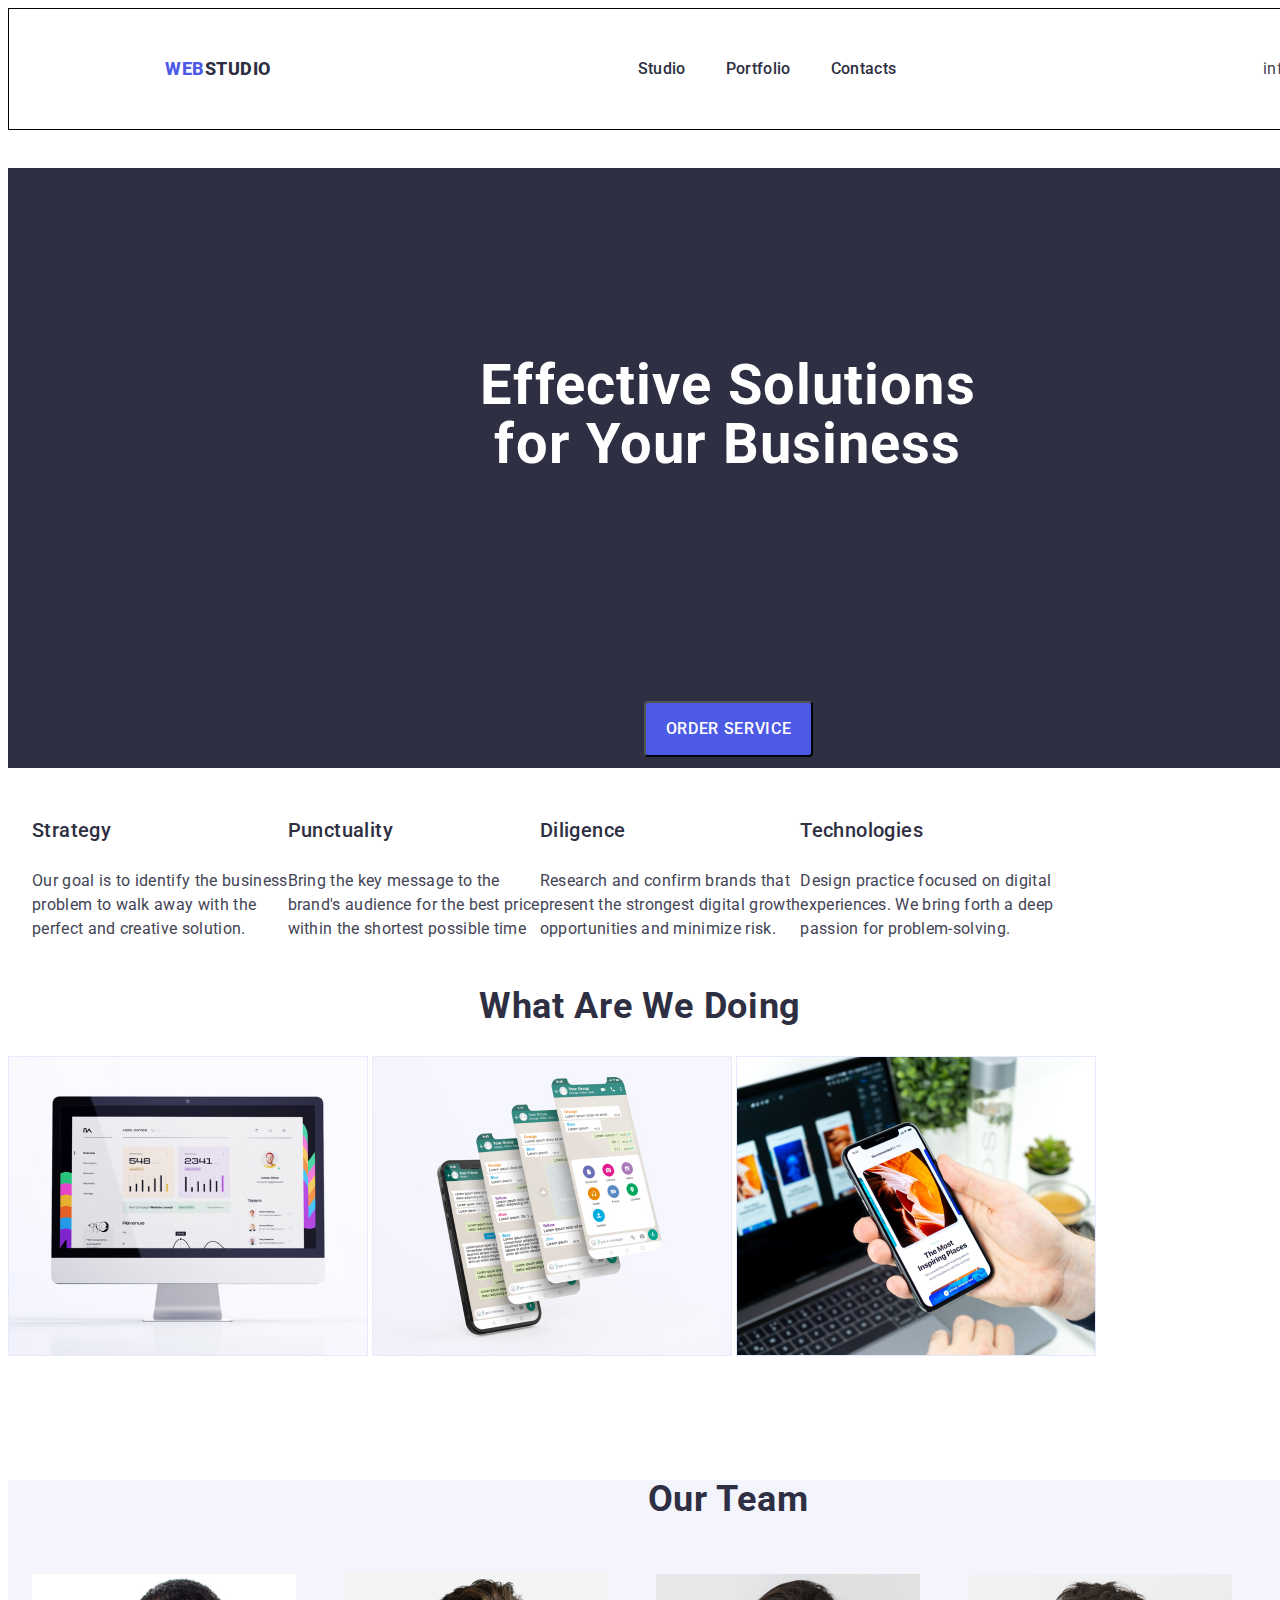
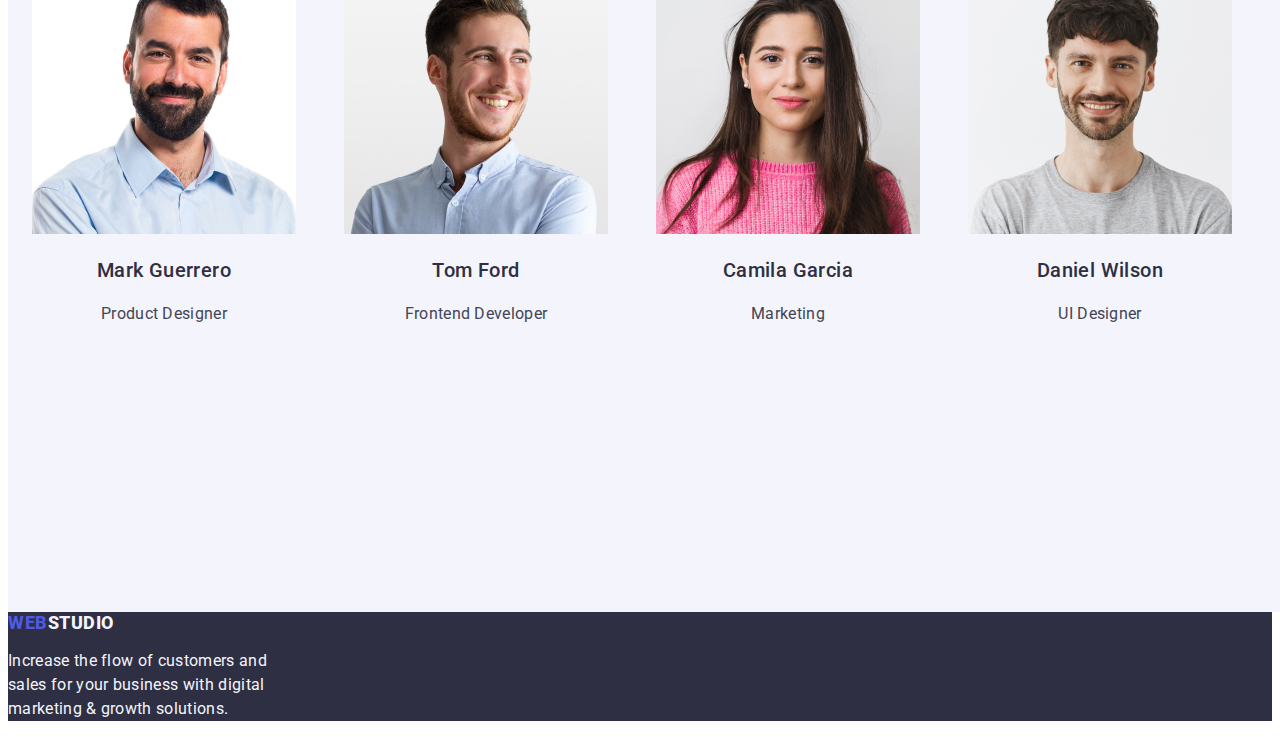
<file: index.html>
<!DOCTYPE html>
<html lang="en">

<head>
  <meta charset="UTF-8">
  <meta name="viewport" content="width=device-width, initial-scale=1.0">
  <title>Main</title>
  <link rel="preconnect" href="https://fonts.googleapis.com">
  <link rel="preconnect" href="https://fonts.gstatic.com" crossorigin>
  <link rel="stylesheet"
    href="https://fonts.googleapis.com/css2?family=Raleway:ital,wght@0,100..900;1,100..900&family=Roboto:ital,wght@0,100;0,300;0,400;0,500;0,700;0,900;1,100;1,300;1,400;1,500;1,700;1,900&display=swap">
  <link rel="stylesheet" href="css/studio.css">
</head>

<body>
  <header class="header">
    <div>
      <a href="index.html" class="logo">
        <span class="logo-web">WEB</span>
        <span class="logo-studio">STUDIO</span>
      </a>
    </div>
    <nav>
      <ul>
        <li><a href="./index.html" target="_blank">Studio</a></li>
        <li><a href="./portfolio.html" target="_blank">Portfolio</a></li>
        <li><a href="./contacts.html" target="_blank">Contacts</a></li>
      </ul>
    </nav>
    <ul class="contact">
      <li><a href="mailto:info@devstudio.com">info@devstudio.com</a></li>
      <li><a href="tel:+11-(000)-111-11-11">+11-(000)-111-11-11</a></li>
    </ul>
  </header>
  <main>
    <section class="hero-box">
      <h1>Effective Solutions<br>for Your Business</h1>
      <button type="button">
        <span>Order Service</span>
      </button>
    </section>
    <section class="company-features">
      <ul>
        <li>
          <h4>Strategy</h4>
          <p>
            Our goal is to identify the business<br>
            problem to walk away with the<br>
            perfect and creative solution.
          </p>
        </li>
        <li>
          <h4>Punctuality</h4>
          <p>
            Bring the key message to the<br>
            brand's audience for the best price<br>
            within the shortest possible time
          </p>
        </li>
        <li>
          <h4>Diligence</h4>
          <p>
            Research and confirm brands that<br>
            present the strongest digital growth<br>
            opportunities and minimize risk.
          </p>
        </li>
        <li>
          <h4>Technologies</h4>
          <p>
            Design practice focused on digital<br>
            experiences. We bring forth a deep<br>
            passion for problem-solving.
          </p>
        </li>
      </ul>
    </section>
    <section class="company-occupation">
      <h2>What Are We Doing</h2>
      <img src="./images/img1.jpg" alt="monitor">
      <img src="./images/img2.jpg" alt="phoneapp">
      <img src=" ./images/img3.jpg" alt="phonescreen">
    </section>
    <section class="team-box">
      <h2>Our Team</h2>
      <ul>
        <li>
          <img src="./images/img4.jpg" alt="MarkGuerrero">
          <h3>Mark Guerrero</h3>
          <p>Product Designer</p>
        </li>
        <li>
          <img src="images/img5.jpg" alt="TomFord">
          <h3>Tom Ford</h3>
          <p>Frontend Developer</p>
        </li>
        <li>
          <img src="./images/img6.jpg" alt="CamilaGarcia">
          <h3>Camila Garcia</h3>
          <p>Marketing</p>
        </li>
        <li>
          <img src="./images/img7.jpg" alt="DanielWilson">
          <h3>Daniel Wilson</h3>
          <p>UI Designer</p>
        </li>
      </ul>
    </section>
  </main>
  <footer>
    <div>
      <a href="index.html" class="logo">
        <span class="logo-web">WEB</span>
        <span class="logo-studio-footer">STUDIO</span>
      </a>
    </div>
    <p>
      Increase the flow of customers and<br>
      sales for your business with digital<br>
      marketing & growth solutions.
    </p>
  </footer>
</body>

</html>
</file>
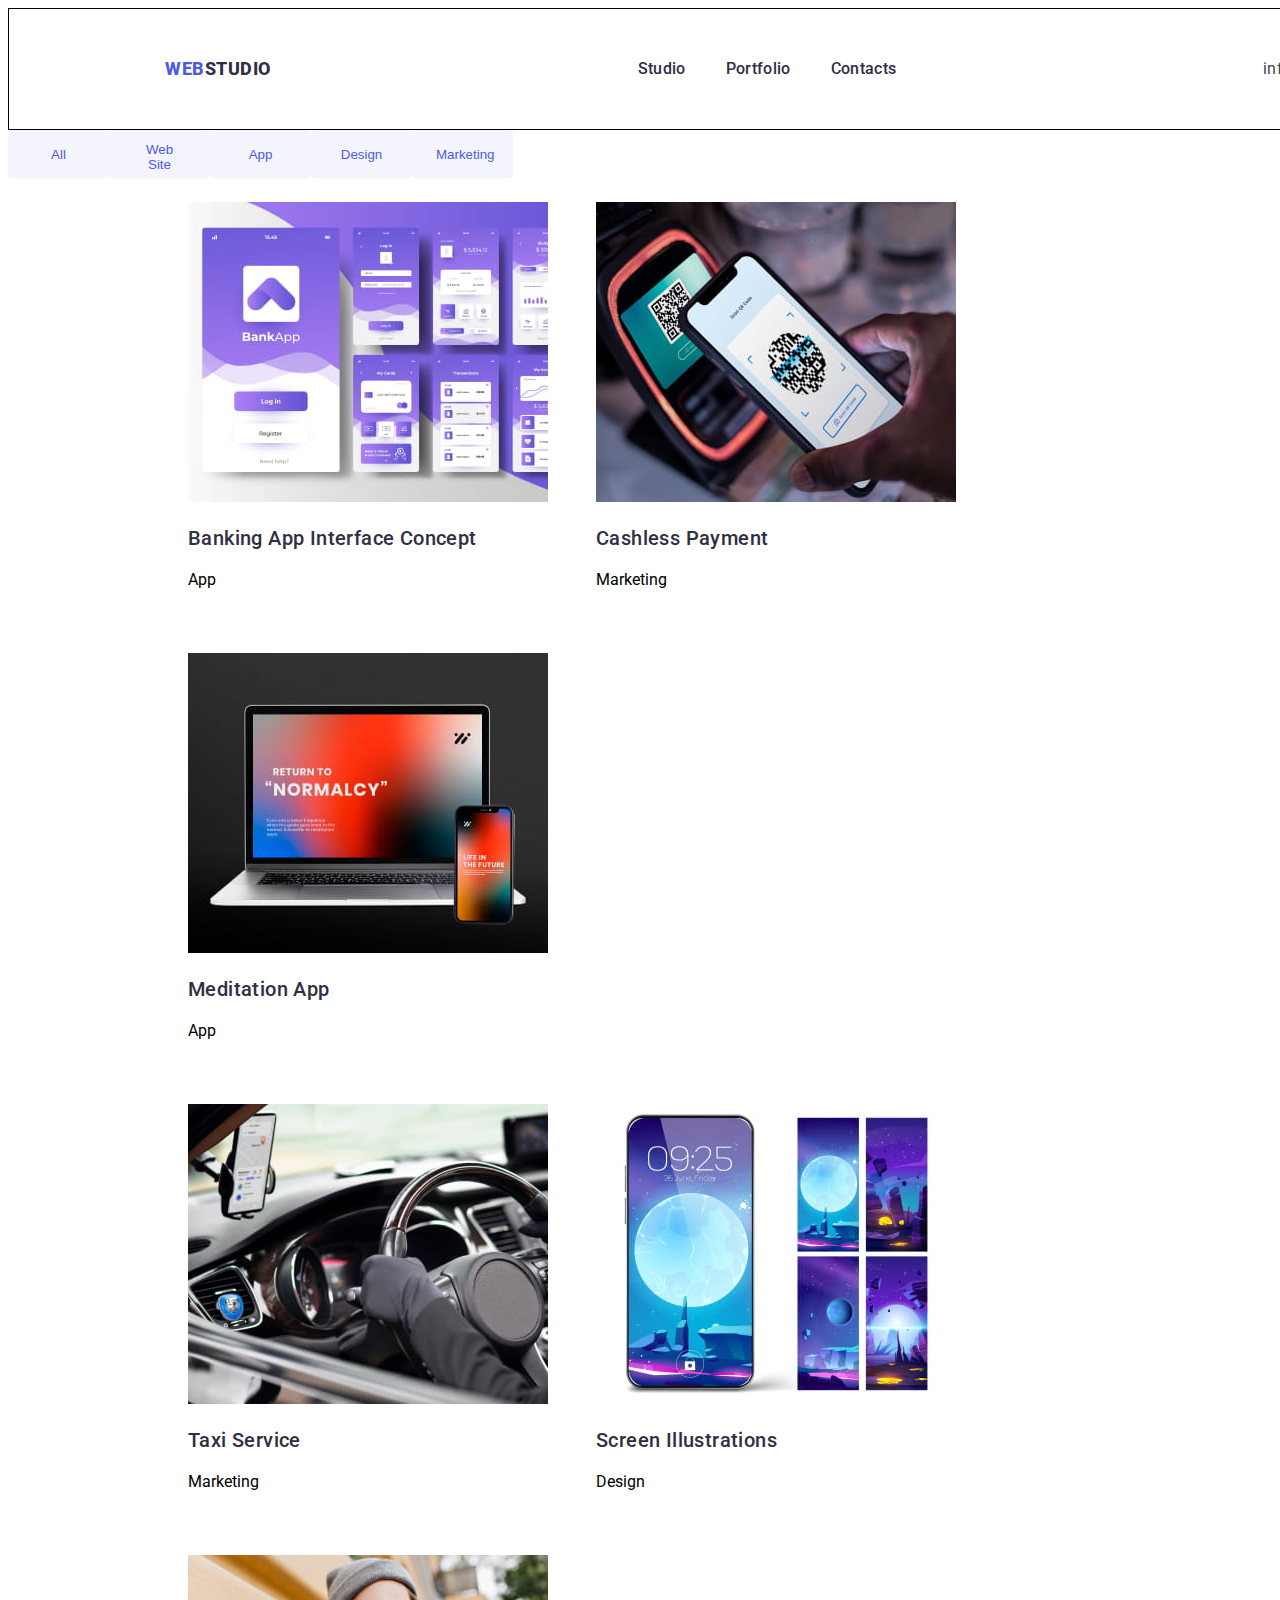
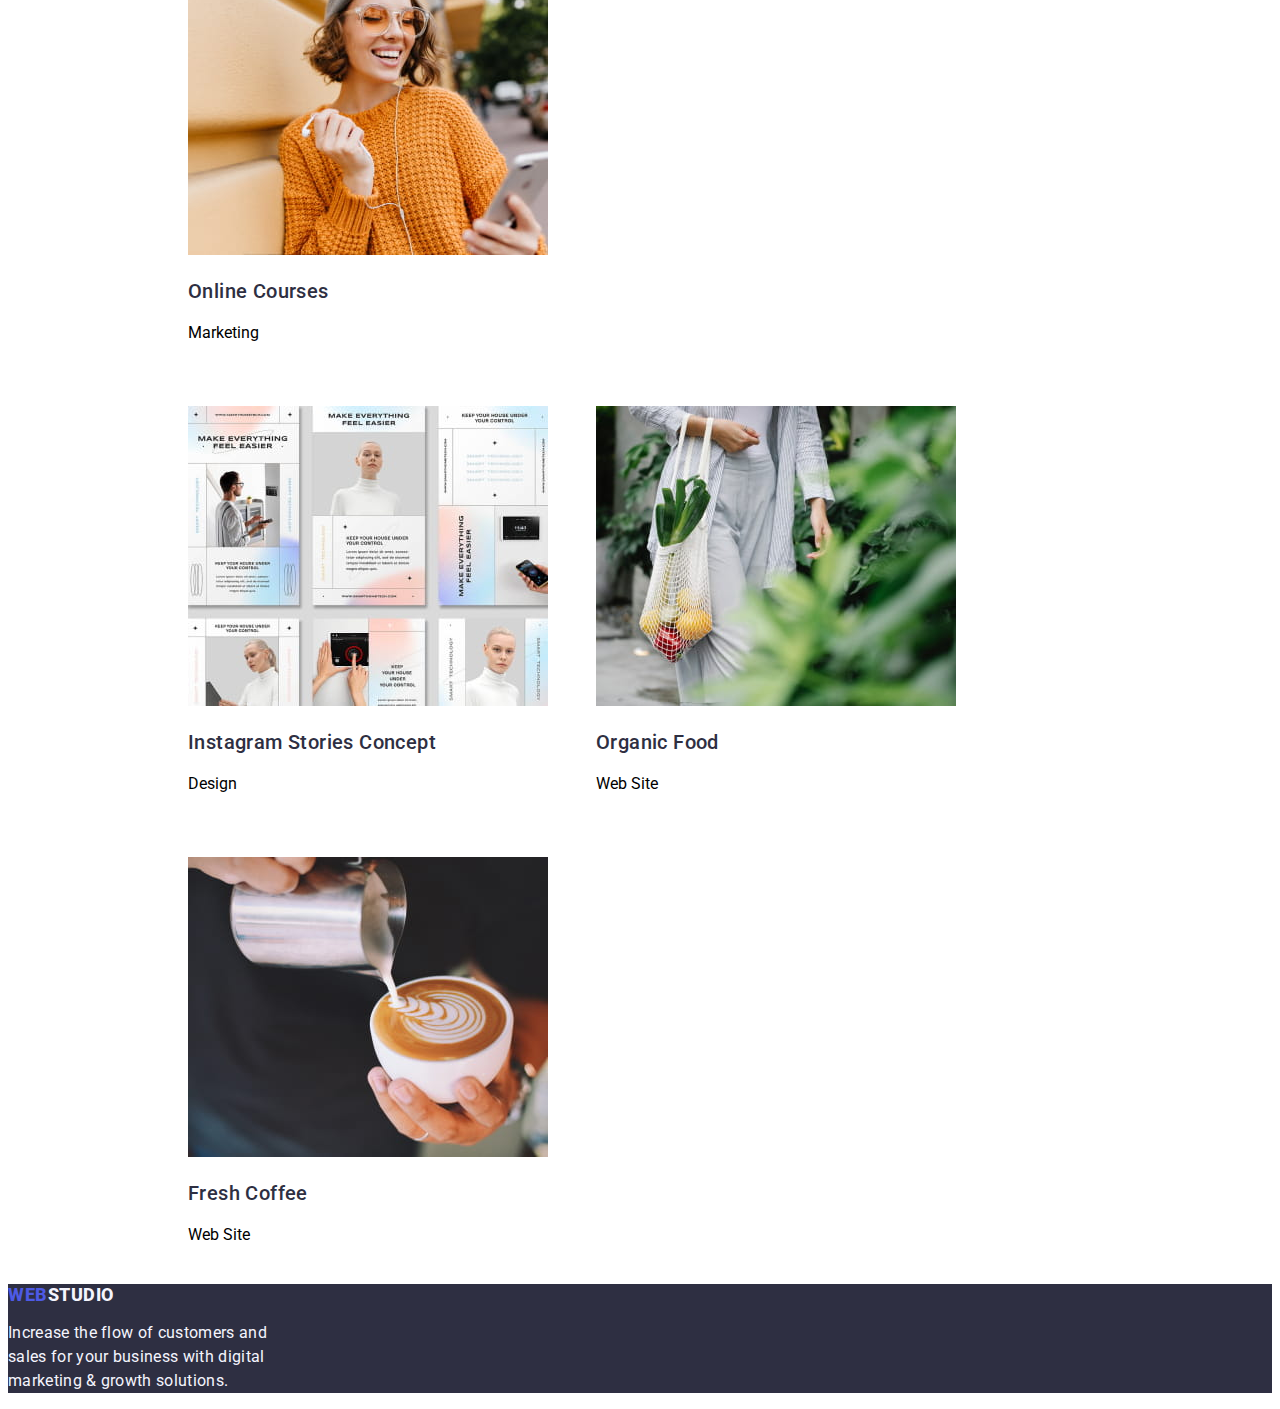
<file: portfolio.html>
<!DOCTYPE html>
<html lang="en">

<head>
  <meta charset="UTF-8">
  <meta name="viewport" content="width=device-width, initial-scale=1.0">
  <link rel="preconnect" href="https://fonts.googleapis.com">
  <link rel="preconnect" href="https://fonts.gstatic.com" crossorigin>
  <link
    href="https://fonts.googleapis.com/css2?family=Roboto:ital,wght@0,100;0,300;0,400;0,500;0,700;0,900;1,100;1,300;1,400;1,500;1,700;1,900&display=swap"
    rel="stylesheet">
  <link rel="stylesheet" href="css/portfolio.css">
  <title>Portfolio</title>
</head>

<body>
  <header class="header">
    <div>
      <a href="index.html" class="logo">
        <span class="logo-web">WEB</span>
        <span class="logo-studio">STUDIO</span>
      </a>
    </div>
    <nav>
      <ul>
        <li><a href="./index.html" target="_blank">Studio</a></li>
        <li><a href="./portfolio.html" target="_blank">Portfolio</a></li>
        <li><a href="./contacts.html" target="_blank">Contacts</a></li>
      </ul>
    </nav>
    <ul class="contact">
      <li><a href="mailto:info@devstudio.com">info@devstudio.com</a></li>
      <li><a href="tel:+11-(000)-111-11-11">+11-(000)-111-11-11</a></li>
    </ul>
  </header>
  <main>
    <div class="filter-buttons">
      <ul>
        <li><button type="button">All</button></li>
        <li><button type="button">Web Site</button></li>
        <li><button type="button">App</button></li>
        <li><button type="button">Design</button></li>
        <li><button type="button">Marketing</button></li>
      </ul>
    </div>
    <section class="filter-images">
      <ul>
        <li>
          <img src="images/banking-app.jpg" alt="banking-app">
          <h3>Banking App Interface Concept</h3>
          <p>App</p>
        </li>
        <li>
          <img src="images/cashless-payment.jpg" alt="cashless-payment">
          <h3>Cashless Payment</h3>
          <p>Marketing</p>
        </li>
        <li>
          <img src="images/meditation-app.jpg" alt="meditation-app">
          <h3>Meditation App</h3>
          <p>App</p>
        </li>
        <li>
          <img src="images/taxi-service.jpg" alt="taxi-service">
          <h3>Taxi Service</h3>
          <p>Marketing</p>
        </li>
        <li>
          <img src="images/screen-illustrations.jpg" alt="screen-illustrations">
          <h3>Screen Illustrations</h3>
          <p>Design</p>
        </li>
        <li>
          <img src="images/online-courses.jpg" alt="online-courses">
          <h3>Online Courses</h3>
          <p>Marketing</p>
        </li>
        <li>
          <img src="images/instagram-stories.jpg" alt="instagram-stories">
          <h3>Instagram Stories Concept</h3>
          <p>Design</p>
        </li>
        <li>
          <img src=" images/organic-food.jpg" alt="organic-food">
          <h3>Organic Food</h3>
          <p>Web Site</p>
        </li>
        <li>
          <img src="images/fresh-coffee.jpg" alt="fresh-coffee">
          <h3>Fresh Coffee</h3>
          <p>Web Site</p>
        </li>
      </ul>
    </section>
  </main>
  <footer>
    <div>
      <a href="index.html" class="logo">
        <span class="logo-web">WEB</span>
        <span class="logo-studio-footer">STUDIO</span>
      </a>
    </div>
    <p>
      Increase the flow of customers and<br>
      sales for your business with digital<br>
      marketing &amp; growth solutions.
    </p>
  </footer>
</body>

</html>
</file>
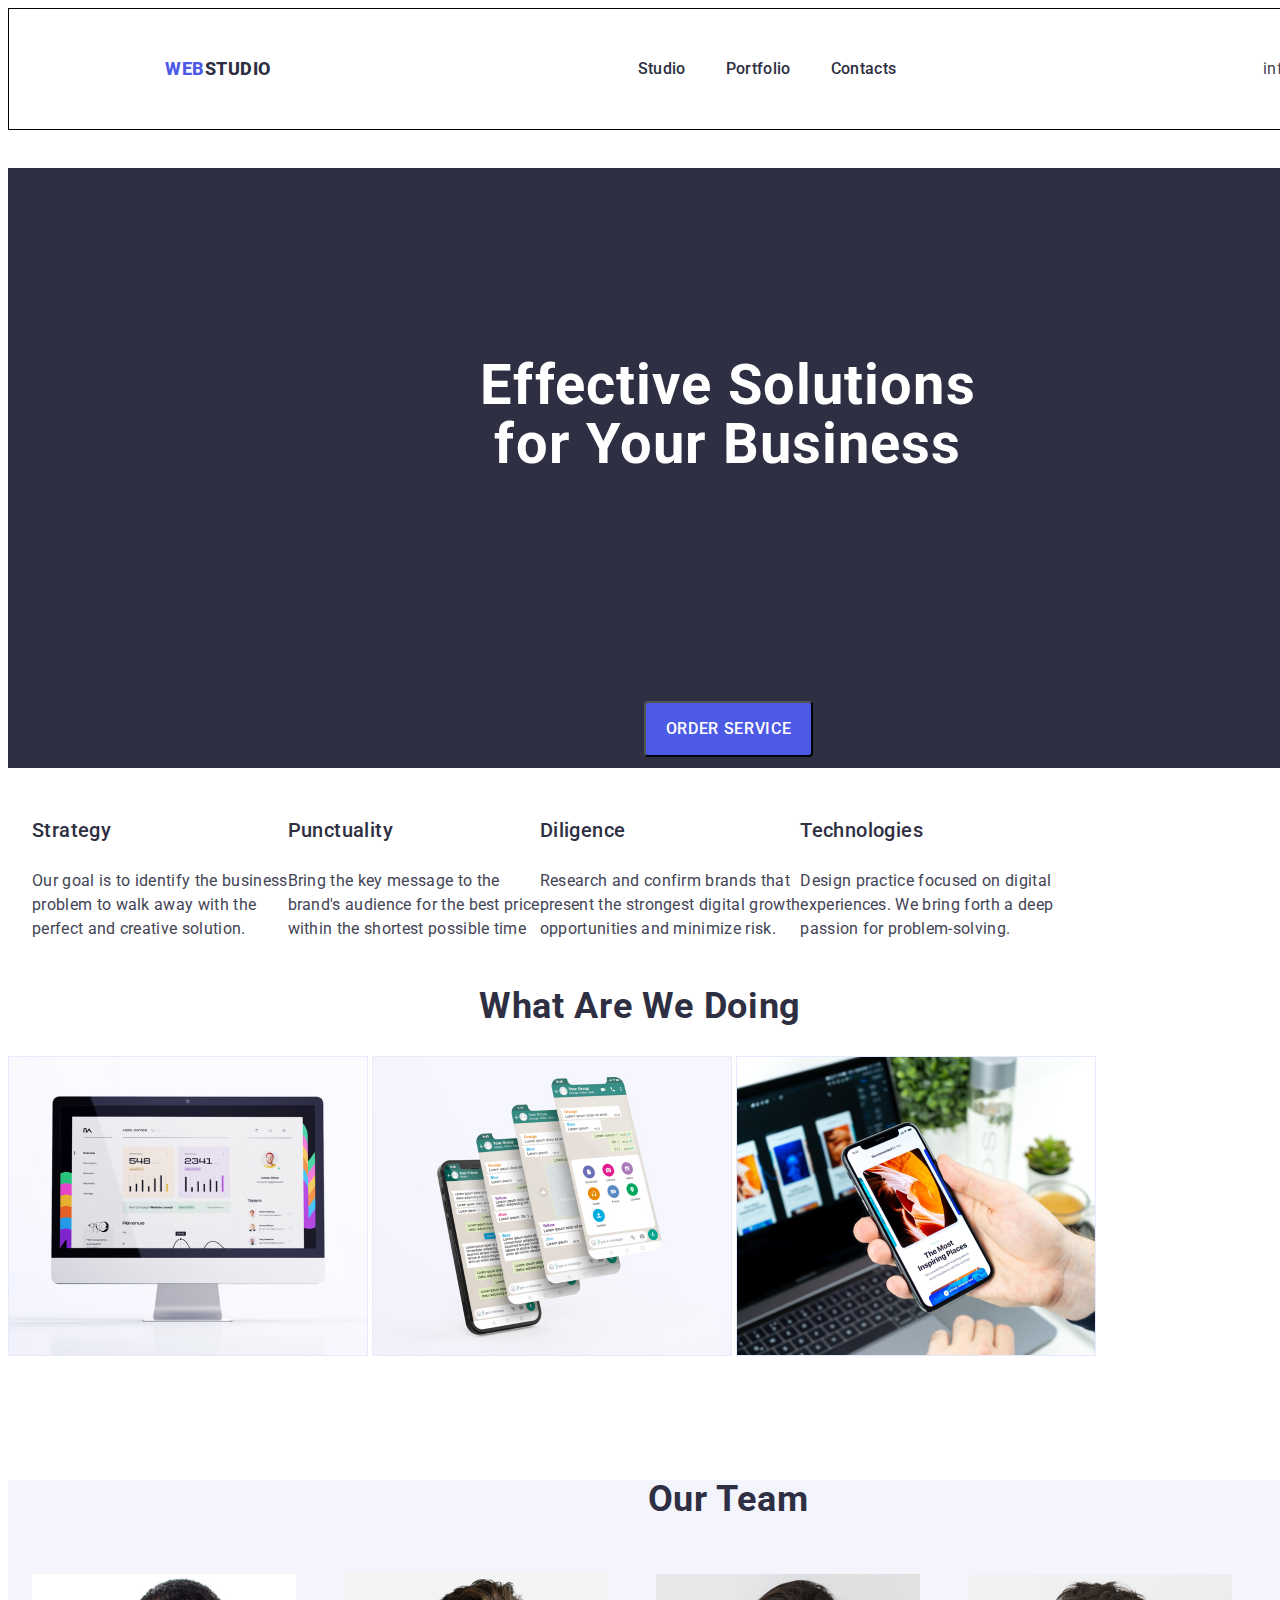
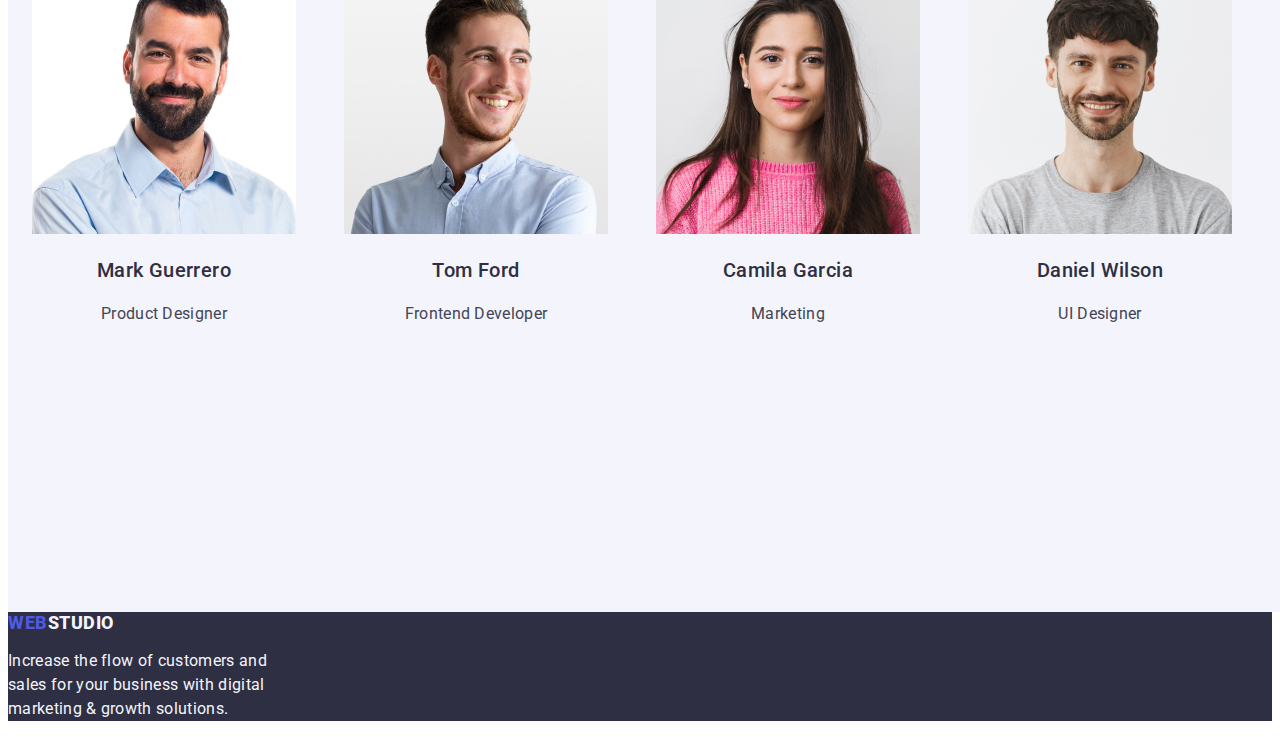
<file: studio.html>
<!DOCTYPE html>
<html lang="en">

<head>
  <meta charset="UTF-8" />
  <meta name="viewport" content="width=device-width, initial-scale=1.0" />
  <title>Main</title>
  <link rel="preconnect" href="https://fonts.googleapis.com" />
  <link rel="preconnect" href="https://fonts.gstatic.com" crossorigin />
  <link rel="stylesheet"
    href="https://fonts.googleapis.com/css2?family=Raleway:ital,wght@0,100..900;1,100..900&family=Roboto:ital,wght@0,100;0,300;0,400;0,500;0,700;0,900;1,100;1,300;1,400;1,500;1,700;1,900&display=swap" />
  <link rel="stylesheet" href="css/studio.css" />
</head>

<body>
  <header class="header">
    <div>
      <a href="studio.html" class="logo">
        <span class="logo-web">WEB</span>
        <span class="logo-studio">STUDIO</span>
      </a>
    </div>
    <nav>
      <ul>
        <li><a href="./studio.html" target="_blank">Studio</a></li>
        <li><a href="./portfolio.html" target="_blank">Portfolio</a></li>
        <li><a href="./contacts.html" target="_blank">Contacts</a></li>
      </ul>
    </nav>
    <ul class="contact">
      <li><a href="mailto:info@devstudio.com">info@devstudio.com</a></li>
      <li><a href="tel:+11-(000)-111-11-11">+11-(000)-111-11-11</a></li>
    </ul>
  </header>
  <main>
    <section class="hero-box">
      <h1>Effective Solutions<br />for Your Business</h1>
      <button type="button">
        <span>Order Service</span>
      </button>
    </section>
    <section class="company-features">
      <ul>
        <li>
          <h4>Strategy</h4>
          <p>
            Our goal is to identify the business<br />
            problem to walk away with the<br />
            perfect and creative solution.
          </p>
        </li>
        <li>
          <h4>Punctuality</h4>
          <p>
            Bring the key message to the<br />
            brand's audience for the best price<br />
            within the shortest possible time
          </p>
        </li>
        <li>
          <h4>Diligence</h4>
          <p>
            Research and confirm brands that<br />
            present the strongest digital growth<br />
            opportunities and minimize risk.
          </p>
        </li>
        <li>
          <h4>Technologies</h4>
          <p>
            Design practice focused on digital<br />
            experiences. We bring forth a deep<br />
            passion for problem-solving.
          </p>
        </li>
      </ul>
    </section>
    <section class="company-occupation">
      <h2>What Are We Doing</h2>
      <img src="./images/img1.jpg" alt="monitor" width: 360px; height: 300px; />
      <img src="./images/img2.jpg" alt="phoneapp" width: 360px; height: 300px; />
      <img src="./images/img3.jpg" alt="phonescreen" width: 360px; height: 300px; />
    </section>
    <section class="team-box">
      <h2>Our Team</h2>
      <ul>
        <li>
          <img src="./images/img4.jpg" alt="MarkGuerrero" width: 264px; height: 260px; />
          <h3>Mark Guerrero</h3>
          <p>Product Designer</p>
        </li>
        <li>
          <img src="images/img5.jpg" alt="TomFord" width: 264px; height: 260px; />
          <h3>Tom Ford</h3>
          <p>Frontend Developer</p>
        </li>
        <li>
          <img src="./images/img6.jpg" alt="CamilaGarcia" width: 264px; height: 260px; />
          <h3>Camila Garcia</h3>
          <p>Marketing</p>
        </li>
        <li>
          <img src="./images/img7.jpg" alt="DanielWilson" width: 264px; height: 260px; />
          <h3>Daniel Wilson</h3>
          <p>UI Designer</p>
        </li>
      </ul>
    </section>
  </main>
  <footer>
    <div>
      <a href="studio.html" class="logo">
        <span class="logo-web">WEB</span>
        <span class="logo-studio-footer">STUDIO</span>
      </a>
    </div>
    <p>
      Increase the flow of customers and<br />
      sales for your business with digital<br />
      marketing & growth solutions.
    </p>
  </footer>
</body>

</html>
</file>
<file: css/studio.css>
:root {
  --text-size: 1em;
  --navy-blue: #2e2f42;
  --iris: #4d5ae5;
  --spacing: 0.02em;
  --font-family: "Roboto", sans-serif;
  --second-font-family: "Raleway", sans-serif;
  --white: #ffffff;
  --slate: #434455;
  --cloud: #f4f4fd;
}

body {
  font-family: var(--font-family);
  color: var(--text-color);
}

.header {
  display: flex;
  justify-content: space-between;
  align-items: center;
  width: 1440px;
  height: 72px;
  flex-grow: 0;
  padding: 24px 156px;
  background-color: var(--white);
  border: solid 1px;
}
/* remove space between WEB and STUDIO span tags */
.logo {
  font-size: 0;
}

.logo-web {
  font-family: var(--second-family);
  font-weight: 800;
  font-size: 18px;
  line-height: 117%;
  letter-spacing: 0.03em;
  text-transform: uppercase;
  color: var(--iris);
}

.logo-studio {
  font-family: var(--second-family);
  font-weight: 800;
  font-size: 18px;
  line-height: 117%;
  letter-spacing: 0.03em;
  text-transform: uppercase;
  color: var(--navy-blue);
}

.logo-studio-footer {
  font-family: var(--second-family);
  font-weight: 800;
  font-size: 18px;
  line-height: 117%;
  letter-spacing: 0.03em;
  text-transform: uppercase;
  color: var(--cloud);
}

nav ul li:first-child {
  margin-right: 40px;
}

nav ul li:last-child {
  margin-left: 40px;
}

.contact {
  color: var(--slate);
}

.contact a:hover {
  color: orange;
  background-color: transparent;
}
/* spatiul dintre elementele contact/adresa */
.contact li:first-child {
  margin-right: 40px;
}

a {
  text-decoration: none;
}

.header nav a {
  font-family: var(--font-family);
  font-weight: 500;
  font-size: 16px;
  line-height: 150%;
  letter-spacing: 0.02em;
  color: var(--navy-blue);
}

header ul a {
  font-family: var(--font-family);
  font-weight: 400;
  font-size: 16px;
  line-height: 150%;
  letter-spacing: 0.02em;
  color: var(--slate);
}
.header nav a:active {
  color: pink;
  background-color: transparent;
}
.header nav a:hover {
  color: orange;
  background-color: transparent;
}

/* aranjare elemente lista in linie */
ul {
  list-style-type: none;
  margin: 0;
  padding: 0;
  overflow: hidden;
}

li {
  float: left;
}

li a {
  display: inline-block;
}

.hero-box {
  width: 1440px;
  height: 600px;
  background: var(--navy-blue);
}
.hero-box h1 {
  padding: 188px 472px;
  font-family: var(--font-family);
  font-weight: 700;
  font-size: 56px;
  line-height: 107%;
  letter-spacing: 0.02em;
  text-align: center;
  color: var(--white);
}

.hero-box button {
  font-family: var(--font-family);
  text-transform: uppercase;
  border-radius: 4px;
  background-color: var(--iris);
  width: 169px;
  height: 56px;
  color: var(--white);
  letter-spacing: 0.04em;
  font-weight: 500;
  font-size: 16px;
  line-height: 150%;
  margin-left: 636px;
}

.hero-box button:hover {
  color: orange;
  cursor: pointer;
}

.company-features {
  margin: 24px;
}

.company-features h4 {
  font-family: var(--font-family);
  font-weight: 500;
  font-size: 20px;
  line-height: 120%;
  letter-spacing: 0.02em;
  color: var(--navy-blue);
}

.company-features p {
  font-family: var(--font-family);
  font-weight: 400;
  font-size: 16px;
  line-height: 150%;
  letter-spacing: 0.02em;
  color: var(--slate);
}

.company-occupation img {
  width: 360px;
  height: 300px;
}

.company-occupation h2 {
  font-family: var(--font-family);
  font-weight: 700;
  font-size: 36px;
  line-height: 111%;
  letter-spacing: 0.02em;
  text-transform: capitalize;
  text-align: center;
  color: var(--navy-blue);
}
/* team section */
.team-box {
  width: 1440px;
  height: 732px;
  background: var(--cloud);
}

.team-box li {
  margin: 24px;
}

.team-box h2 {
  margin-top: 120px;
  font-family: var(--font-family);
  font-weight: 700;
  font-size: 36px;
  line-height: 111%;
  letter-spacing: 0.02em;
  text-transform: capitalize;
  text-align: center;
  color: var(--navy-blue);
}
/* team members */
.team-box h3 {
  font-family: var(--font-family);
  font-weight: 500;
  font-size: 20px;
  line-height: 120%;
  letter-spacing: 0.02em;
  text-align: center;
  color: var(--navy-blue);
}
/* team members description */
.team-box p {
  font-family: var(--font-family);
  font-weight: 400;
  font-size: 16px;
  line-height: 150%;
  letter-spacing: 0.02em;
  text-align: center;
  color: var(--slate);
}

.team-box img {
  width: 264px;
  height: 260px;
}

footer p {
  font-family: var(--font-family);
  font-weight: 400;
  font-size: 16px;
  line-height: 150%;
  letter-spacing: 0.02em;
  color: var(--cloud);
}

footer {
  background: var(--navy-blue);
}
</file>
<file: css/portfolio.css>
:root {
  --text-size: 1em;
  --navy-blue: #2e2f42;
  --iris: #4d5ae5;
  --spacing: 0.02em;
  --font-family: "Roboto", sans-serif;
  --second-font-family: "Raleway", sans-serif;
  --white: #ffffff;
  --slate: #434455;
  --cloud: #f4f4fd;
}

body {
  font-family: var(--font-family);
  color: var(--text-color);
}

.header {
  display: flex;
  justify-content: space-between;
  align-items: center;
  width: 1440px;
  height: 72px;
  flex-grow: 0;
  padding: 24px 156px;
  background-color: var(--white);
  border: solid 1px;
}
/* remove space between WEB and STUDIO span tags */
.logo {
  font-size: 0;
}

.logo-web {
  font-family: var(--second-family);
  font-weight: 800;
  font-size: 18px;
  line-height: 117%;
  letter-spacing: 0.03em;
  text-transform: uppercase;
  color: var(--iris);
}

.logo-studio {
  font-family: var(--second-family);
  font-weight: 800;
  font-size: 18px;
  line-height: 117%;
  letter-spacing: 0.03em;
  text-transform: uppercase;
  color: var(--navy-blue);
}

.logo-studio-footer {
  font-family: var(--second-family);
  font-weight: 800;
  font-size: 18px;
  line-height: 117%;
  letter-spacing: 0.03em;
  text-transform: uppercase;
  color: var(--cloud);
}

nav ul li:first-child {
  margin-right: 40px;
}

nav ul li:last-child {
  margin-left: 40px;
}

.contact {
  color: var(--slate);
}

.contact a:hover {
  color: orange;
  background-color: transparent;
}
/* spatiul dintre elementele contact/adresa */
.contact li:first-child {
  margin-right: 40px;
}

a {
  text-decoration: none;
}

.header nav a {
  font-family: var(--font-family);
  font-weight: 500;
  font-size: 16px;
  line-height: 150%;
  letter-spacing: 0.02em;
  color: var(--navy-blue);
}

header ul a {
  font-family: var(--font-family);
  font-weight: 400;
  font-size: 16px;
  line-height: 150%;
  letter-spacing: 0.02em;
  color: var(--slate);
}

.header nav a:active {
  color: pink;
  background-color: transparent;
}
.header nav a:hover {
  color: orange;
  background-color: transparent;
}

ul {
  list-style-type: none;
}
ul {
  margin: 0;
  padding: 0;
  overflow: hidden;
}

ul li {
  float: left;
}

ul li a {
  display: inline-block;
}

.filter-buttons {
  width: 586px;
  height: 48px;
}

.filter-buttons button {
  border: 1px solid var(--cornflower);
  border-radius: 4px;
  padding: 12px 24px;
  width: 101px;
  height: 48px;
  background: var(--cloud);
  cursor: pointer;
  color: var(--iris);
}

.filter-buttons button:hover {
  background: var(--iris);
  color: var(--white);
}

.filter-images {
  margin-left: 156px;
}

.filter-images li:nth-child(3n + 1) {
  clear: both;
}
.filter-images li {
  float: left;
  margin: 24px;
}

.filter-images h3 {
  font-family: var(--font-family);
  font-weight: 500;
  font-size: 20px;
  line-height: 120%;
  letter-spacing: 0.02em;
  color: var(--navy-blue);
}

.footer-images p {
  font-family: var(--font-family);
  font-weight: 400;
  font-size: 16px;
  line-height: 150%;
  letter-spacing: 0.02em;
  color: var(--slate);
}

.filter-images img {
  width: 360px;
  height: 300px;
}

footer p {
  font-family: var(--font-family);
  font-weight: 400;
  font-size: 16px;
  line-height: 150%;
  letter-spacing: 0.02em;
  color: var(--cloud);
}

footer {
  background: var(--navy-blue);
}
</file>
